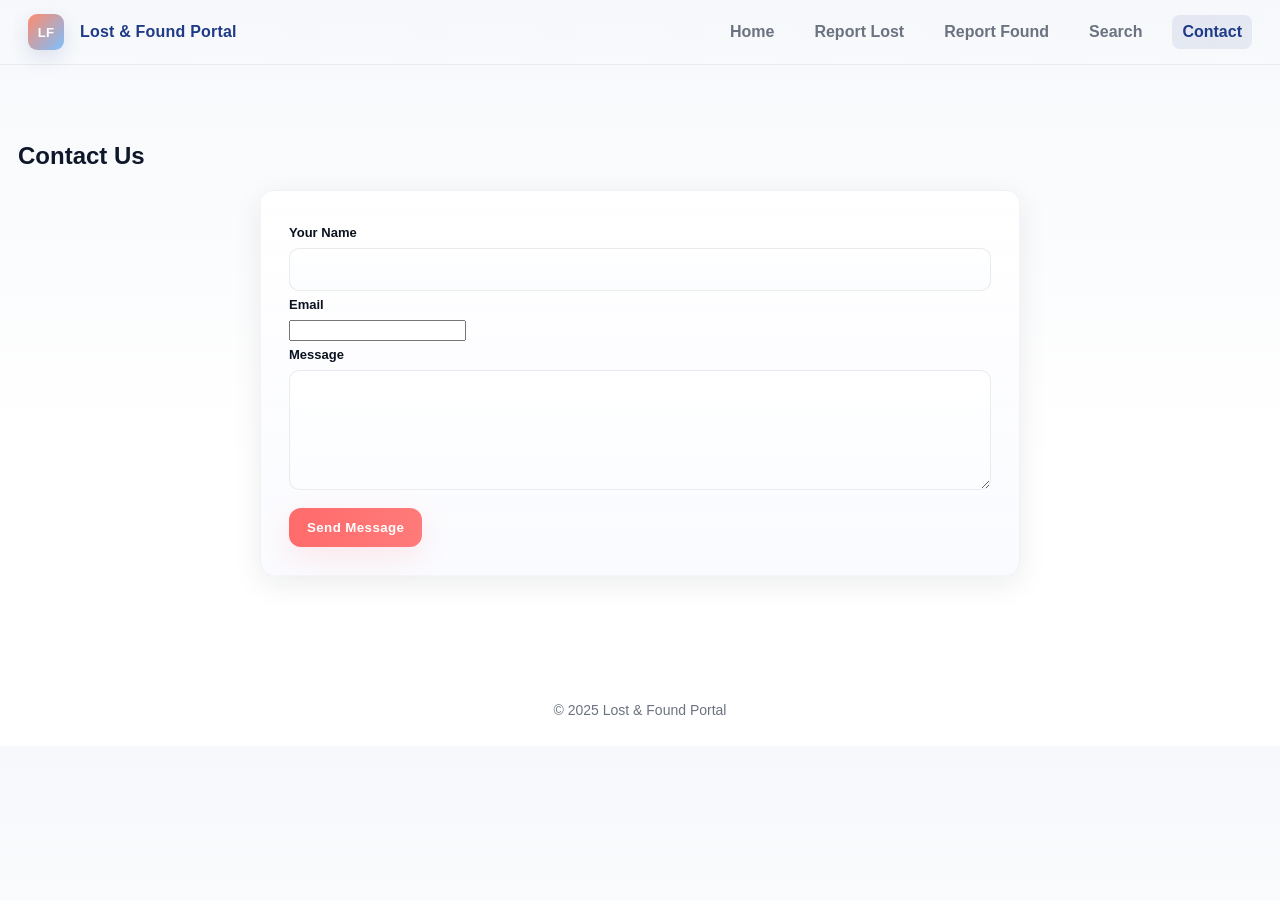
<file: contact.html>
<!DOCTYPE html>
<html lang="en">
<head>
  <meta charset="utf-8">
  <title>Contact</title>
  <meta name="viewport" content="width=device-width,initial-scale=1">
  <link rel="stylesheet" href="css/common.css">
  <link rel="stylesheet" href="css/contact.css">
</head>
<body>
<header>
  <h1><span>Lost & Found Portal</span></h1>
  <nav>
    <a href="index.html">Home</a>
    <a href="report-lost.html">Report Lost</a>
    <a href="report-found.html">Report Found</a>
    <a href="search.html">Search</a>
    <a class="active" href="contact.html">Contact</a>
  </nav>
</header>

<main>
  <section>
    <h2>Contact Us</h2>
    <div class="form-container">
      <form action="backend/contact_submit.php" method="post">
        <label>Your Name</label>
        <input type="text" name="name" required>

        <label>Email</label>
        <input type="email" name="email" required>

        <label>Message</label>
        <textarea name="message" rows="5" required></textarea>

        <button type="submit">Send Message</button>
      </form>
    </div>
  </section>
</main>

<footer>© 2025 Lost & Found Portal</footer>
</body>
</html>
</file>
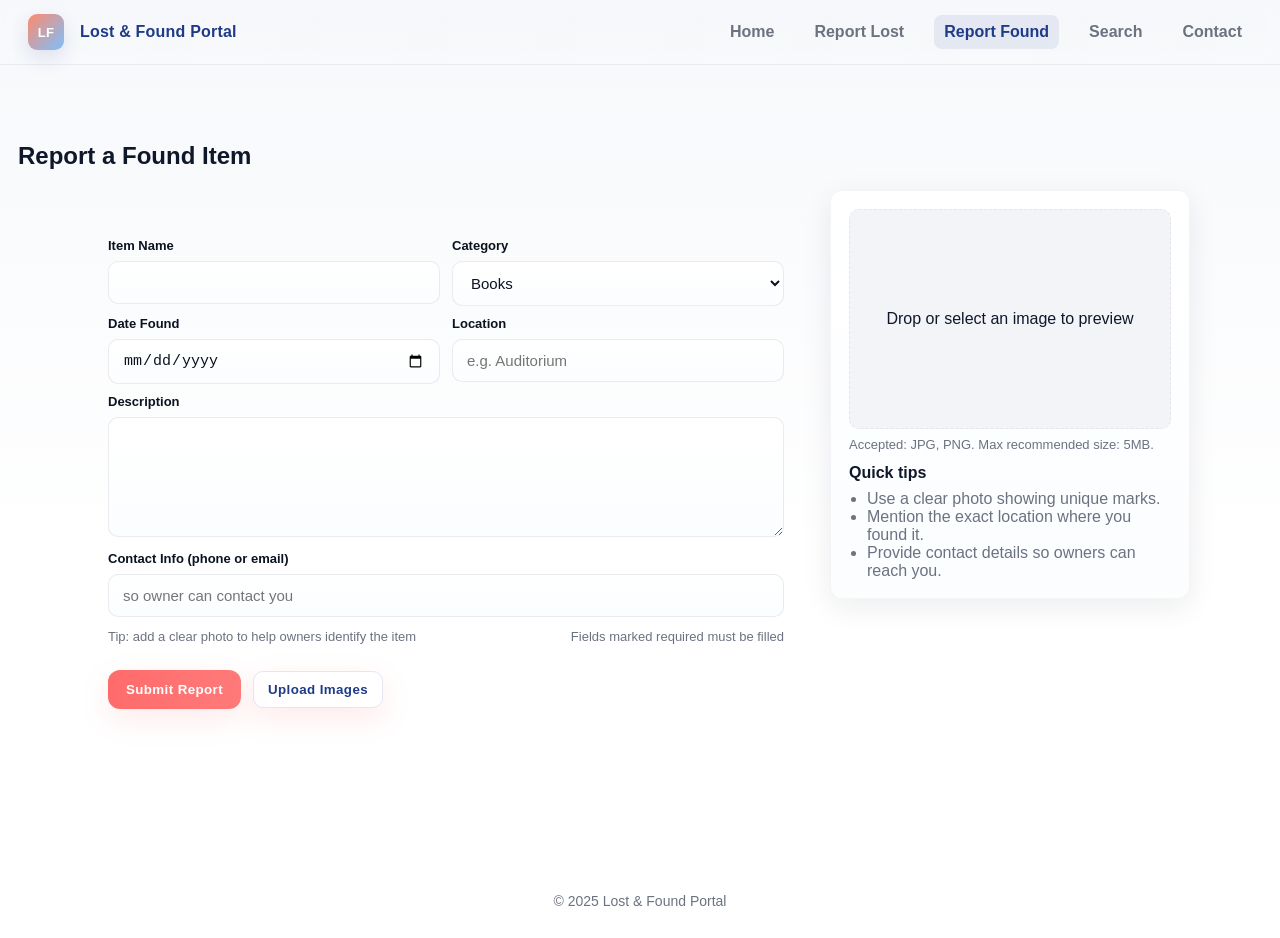
<file: report-found.html>
<!DOCTYPE html>
<html lang="en">
<head>
  <meta charset="utf-8">
  <title>Report Found Item</title>
  <meta name="viewport" content="width=device-width,initial-scale=1">
  <link rel="stylesheet" href="css/common.css">
  <link rel="stylesheet" href="css/report-found.css">
</head>
<body>
<header>
  <h1><span>Lost & Found Portal</span></h1>
  <nav>
    <a href="index.html">Home</a>
    <a href="report-lost.html">Report Lost</a>
    <a class="active" href="report-found.html">Report Found</a>
    <a href="search.html">Search</a>
    <a href="contact.html">Contact</a>
  </nav>
</header>

<main>
  <section>
    <h2>Report a Found Item</h2>
    <div class="page-grid">
      <div class="form-panel">
        <div class="form-container">
          <form id="foundForm" action="backend/submit_found.php" method="post" enctype="multipart/form-data">
            <div class="form-row-2">
              <div>
                <label>Item Name</label>
                <input type="text" name="name" required>
              </div>
              <div>
                <label>Category</label>
                <select name="category" required>
                  <option>Books</option>
                  <option>Electronics</option>
                  <option>Bags</option>
                  <option>ID Cards</option>
                  <option>Accessories</option>
                  <option>Others</option>
                </select>
              </div>
            </div>

            <div class="form-row-2">
              <div>
                <label>Date Found</label>
                <input type="date" name="date_occured" required>
              </div>
              <div>
                <label>Location</label>
                <input type="text" name="location" placeholder="e.g. Auditorium" required>
              </div>
            </div>

            <label>Description</label>
            <textarea name="description" rows="4"></textarea>

            <label>Contact Info (phone or email)</label>
            <input type="text" name="contact_info" placeholder="so owner can contact you" required>

            <div class="meta-row">
              <div class="meta-item">Tip: add a clear photo to help owners identify the item</div>
              <div class="meta-item">Fields marked required must be filled</div>
            </div>

            <div class="submit-row">
              <button type="submit">Submit Report</button>
              <button type="button" class="secondary" onclick="document.getElementById('imageInput').click()">Upload Images</button>
            </div>
            <input id="imageInput" style="display:none" type="file" name="images[]" accept="image/*" multiple>
            <div id="fileError" class="file-error" aria-live="polite" style="display:none"></div>
            <div id="thumbs" class="thumbs" aria-hidden="false"></div>
            <div class="upload-overall" id="uploadOverall" style="display:none">
              <div class="overall-label" id="overallLabel">Uploading: 0%</div>
              <div class="overall-bar"><div class="fill" id="overallFill"></div></div>
            </div>
            <div id="uploadResult" style="margin-top:8px"></div>
            <script>
            // Multiple images: preview thumbnails, validation, removal, drag-drop, and AJAX upload with progress
            (function(){
              const input = document.getElementById('imageInput');
              const preview = document.getElementById('previewBox');
              const thumbs = document.getElementById('thumbs');
              const submitBtn = document.querySelector('#foundForm button[type="submit"]');
              const errorEl = document.getElementById('fileError');
              const overall = document.getElementById('uploadOverall');
              const overallFill = document.getElementById('overallFill');
              const overallLabel = document.getElementById('overallLabel');
              const resultEl = document.getElementById('uploadResult');
              const MAX_BYTES = 5 * 1024 * 1024; // 5MB per file
              const ALLOWED = ['image/jpeg','image/jpg','image/png'];

              let files = []; // array of File objects user selected

              function showError(msg){ errorEl.textContent = msg; errorEl.style.display='block'; submitBtn.disabled = true; }
              function clearError(){ errorEl.textContent=''; errorEl.style.display='none'; submitBtn.disabled = false; }

              function setPreviewByFile(file){
                if(!file){ preview.textContent = 'Drop or select images to preview'; return; }
                preview.innerHTML = '';
                const pimg = document.createElement('img'); pimg.src = URL.createObjectURL(file);
                pimg.onload = ()=> URL.revokeObjectURL(pimg.src);
                preview.appendChild(pimg);
              }

              function renderThumbs(){
                thumbs.innerHTML = '';
                files.forEach((file, idx)=>{
                  const t = document.createElement('div'); t.className='thumb';
                  const img = document.createElement('img'); img.src = URL.createObjectURL(file);
                  img.onload = ()=> URL.revokeObjectURL(img.src);
                  const btn = document.createElement('button'); btn.className='remove-btn'; btn.type='button'; btn.title='Remove'; btn.innerHTML='✕';
                  btn.addEventListener('click', ()=>{ files.splice(idx,1); syncInput(); renderThumbs(); });
                  // clicking thumbnail sets preview to this image
                  img.style.cursor = 'pointer'; img.addEventListener('click', ()=> setPreviewByFile(file));
                  const badge = document.createElement('div'); badge.className='index-badge'; badge.textContent = (idx+1);
                  const prog = document.createElement('div'); prog.className='progress'; prog.innerHTML = '<div class="bar" style="width:0%"></div>';
                  t.appendChild(img); t.appendChild(btn); t.appendChild(badge); t.appendChild(prog); thumbs.appendChild(t);
                });
                // set preview to first image if available
                if(files.length>0) setPreviewByFile(files[0]);
                else setPreviewByFile(null);
              }

              function syncInput(){
                const dt = new DataTransfer();
                files.forEach(f=> dt.items.add(f));
                input.files = dt.files;
                clearError();
              }

              function validateFiles(flist){
                const toAdd = [];
                for(const f of flist){
                  if(!ALLOWED.includes(f.type)) { showError('One or more files have invalid type — use JPG or PNG'); return false; }
                  if(f.size > MAX_BYTES) { showError('One or more files exceed 5MB'); return false; }
                  toAdd.push(f);
                }
                files = files.concat(toAdd);
                if(files.length>8){ showError('Max 8 images allowed'); files = files.slice(0,8); }
                syncInput(); renderThumbs(); return true;
              }

              input.addEventListener('change', e=>{ if(e.target.files && e.target.files.length){ if(validateFiles(e.target.files)){ setPreviewByFile(files[0]); } } });

              // Drag & drop multiple
              preview.addEventListener('dragover', e=>{ e.preventDefault(); preview.style.opacity=0.9; });
              preview.addEventListener('dragleave', e=>{ preview.style.opacity=1; });
              preview.addEventListener('drop', e=>{
                e.preventDefault(); preview.style.opacity=1;
                const fl = Array.from(e.dataTransfer.files||[]);
                if(fl.length) validateFiles(fl);
              });

              // AJAX upload on submit with progress
              document.getElementById('foundForm').addEventListener('submit', function(ev){
                ev.preventDefault();
                clearError(); resultEl.textContent = '';
                const form = ev.target;
                const fd = new FormData(form);
                // If no images, just submit normally via AJAX
                if(files.length===0){ submitViaXhr(fd); return; }

                // Show overall progress
                overall.style.display = 'block'; overallFill.style.width='0%'; overallLabel.textContent='Uploading: 0%';
                submitBtn.disabled = true;
                submitViaXhr(fd);
              });

              function submitViaXhr(formData){
                const xhr = new XMLHttpRequest();
                xhr.open('POST', document.getElementById('foundForm').action);
                xhr.upload.addEventListener('progress', function(e){
                  if(!e.lengthComputable) return;
                  const pct = Math.round((e.loaded / e.total) * 100);
                  overallFill.style.width = pct + '%'; overallLabel.textContent = 'Uploading: ' + pct + '%';
                  // distribute progress across thumbs proportionally
                  distributeProgress(e.loaded, e.total);
                });
                xhr.addEventListener('load', function(){
                  submitBtn.disabled = false; overall.style.display='none';
                  if(xhr.status>=200 && xhr.status<300){ resultEl.innerHTML = '<span style="color:green">Upload complete</span>'; }
                  else { resultEl.innerHTML = '<span style="color:#b71c1c">Upload failed: '+xhr.statusText+'</span>'; }
                });
                xhr.addEventListener('error', function(){ submitBtn.disabled = false; overall.style.display='none'; resultEl.innerHTML = '<span style="color:#b71c1c">Upload failed</span>'; });
                xhr.send(formData);
              }

              function distributeProgress(loaded, total){
                // Approximate per-file progress by their sizes
                const thumbEls = thumbs.querySelectorAll('.thumb');
                if(thumbEls.length===0) return;
                // compute cumulative sizes
                const sizes = files.map(f=>f.size);
                const totalSizes = sizes.reduce((a,b)=>a+b,0) || 1;
                let acc = 0; // bytes represented so far
                let remaining = loaded;
                for(let i=0;i<files.length;i++){
                  const portion = Math.min(sizes[i], Math.max(0, remaining - acc));
                  const pct = Math.min(100, Math.round((portion / sizes[i]) * 100));
                  const bar = thumbEls[i].querySelector('.bar'); if(bar) bar.style.width = pct + '%';
                  acc += portion; // move accumulator
                }
              }

              // Initialize
              clearError(); renderThumbs();
            })();
            </script>
          </form>
        </div>
      </div>

      <aside class="side-panel">
        <div class="file-preview" id="previewBox">Drop or select an image to preview</div>
        <div class="file-hint">Accepted: JPG, PNG. Max recommended size: 5MB.</div>
        <div style="height:12px"></div>
        <div class="help-text">
          <h4 style="margin:0 0 8px">Quick tips</h4>
          <ul style="margin:0 0 0 18px; padding:0; color:var(--muted)">
            <li>Use a clear photo showing unique marks.</li>
            <li>Mention the exact location where you found it.</li>
            <li>Provide contact details so owners can reach you.</li>
          </ul>
        </div>
      </aside>
    </div>
  </section>
</main>
<footer>© 2025 Lost & Found Portal</footer>
</body>
</html>
</file>
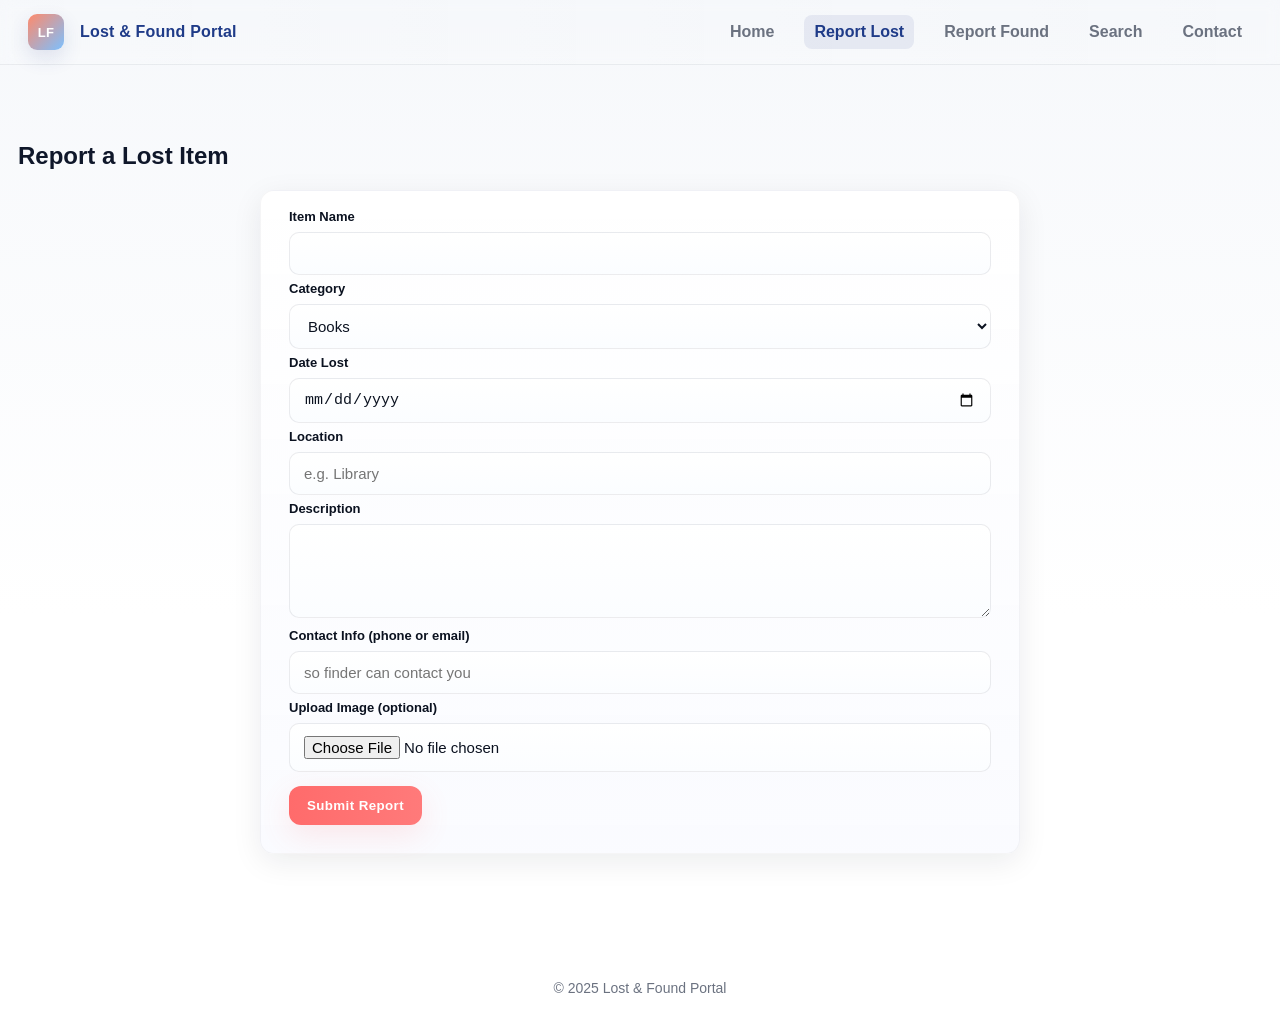
<file: report-lost.html>
<!DOCTYPE html>
<html lang="en">
<head>
  <meta charset="utf-8">
  <title>Report Lost Item</title>
  <meta name="viewport" content="width=device-width,initial-scale=1">
  <link rel="stylesheet" href="css/common.css">
  <link rel="stylesheet" href="css/report-lost.css">
</head>
<body>
<header>
  <h1><span>Lost & Found Portal</span></h1>
  <nav>
    <a href="index.html">Home</a>
    <a class="active" href="report-lost.html">Report Lost</a>
    <a href="report-found.html">Report Found</a>
    <a href="search.html">Search</a>
    <a href="contact.html">Contact</a>
  </nav>
</header>

<main>
  <section>
    <h2>Report a Lost Item</h2>
    <div class="form-container">
      <form action="backend/submit_lost.php" method="post" enctype="multipart/form-data">
        <label>Item Name</label>
        <input type="text" name="name" required>

        <label>Category</label>
        <select name="category" required>
          <option>Books</option>
          <option>Electronics</option>
          <option>Bags</option>
          <option>ID Cards</option>
          <option>Accessories</option>
          <option>Others</option>
        </select>

        <label>Date Lost</label>
        <input type="date" name="date_occured" required>

        <label>Location</label>
        <input type="text" name="location" placeholder="e.g. Library" required>

        <label>Description</label>
        <textarea name="description" rows="4"></textarea>

        <label>Contact Info (phone or email)</label>
        <input type="text" name="contact_info" placeholder="so finder can contact you" required>

        <label>Upload Image (optional)</label>
        <input type="file" name="image" accept="image/*">

        <button type="submit">Submit Report</button>
      </form>
    </div>
  </section>
</main>
<footer>© 2025 Lost & Found Portal</footer>
</body>
</html>
</file>
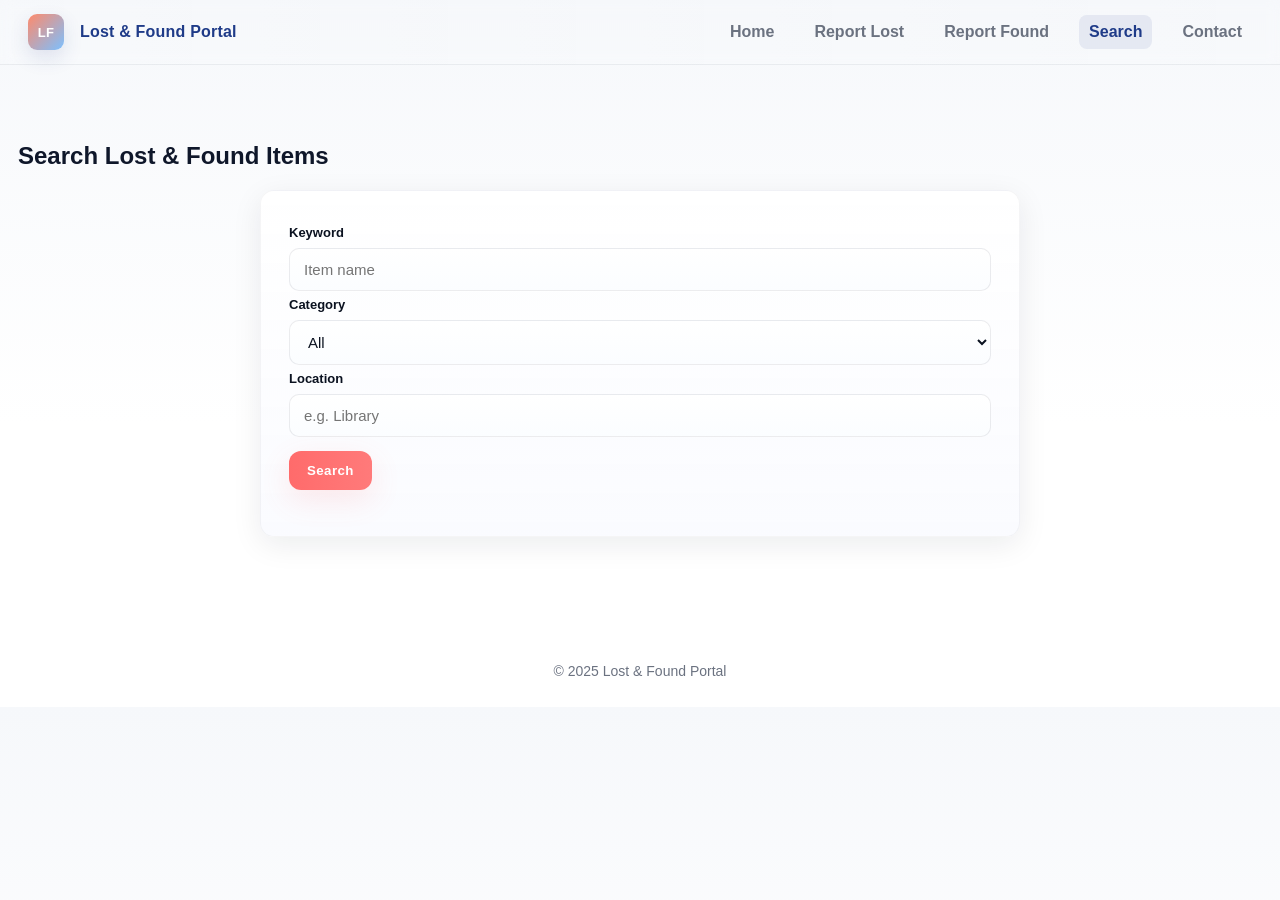
<file: search.html>
<!DOCTYPE html>
<html lang="en">
<head>
  <meta charset="utf-8">
  <title>Search Items</title>
  <meta name="viewport" content="width=device-width,initial-scale=1">
  <link rel="stylesheet" href="css/common.css">
  <link rel="stylesheet" href="css/search.css">
</head>
<body>
<header>
  <h1><span>Lost & Found Portal</span></h1>
  <nav>
    <a href="index.html">Home</a>
    <a href="report-lost.html">Report Lost</a>
    <a href="report-found.html">Report Found</a>
    <a class="active" href="search.html">Search</a>
    <a href="contact.html">Contact</a>
  </nav>
</header>

<main>
  <section>
    <h2>Search Lost & Found Items</h2>
    <div class="form-container">
      <form id="searchForm">
        <label>Keyword</label>
        <input type="text" id="keyword" placeholder="Item name">

        <label>Category</label>
        <select id="category">
          <option value="">All</option>
          <option>Books</option>
          <option>Electronics</option>
          <option>Bags</option>
          <option>ID Cards</option>
          <option>Accessories</option>
          <option>Others</option>
        </select>

        <label>Location</label>
        <input type="text" id="location" placeholder="e.g. Library">

        <button type="submit">Search</button>
      </form>

      <div id="results" class="results" style="margin-top:18px;"></div>
    </div>
  </section>
</main>

<footer>© 2025 Lost & Found Portal</footer>

<script>
document.getElementById('searchForm').addEventListener('submit', async (e)=>{
  e.preventDefault();
  const k = encodeURIComponent(document.getElementById('keyword').value.trim());
  const c = encodeURIComponent(document.getElementById('category').value);
  const l = encodeURIComponent(document.getElementById('location').value.trim());
  const q = `backend/search.php?keyword=${k}&category=${c}&location=${l}`;
  const res = await fetch(q);
  const items = await res.json();
  const container = document.getElementById('results');
  container.innerHTML = '';
  if(items.length===0) { container.innerHTML = '<p>No matches found.</p>'; return; }
  items.forEach(it=>{
    const el = document.createElement('div');
    el.className='item-card';
    el.style.padding='14px';
    el.innerHTML = `<img src="${it.image_path ? it.image_path : 'https://via.placeholder.com/250x150'}">
      <p><strong>${escapeHtml(it.type.toUpperCase())}</strong> • ${escapeHtml(it.category)}</p>
      <p>${escapeHtml(it.name)}</p>
      <p>${escapeHtml(it.location)} • ${escapeHtml(it.date_occured)}</p>
      <p>${escapeHtml(it.description||'')}</p>
      <p><em>Contact:</em> ${escapeHtml(it.contact_info||'Not provided')}</p>`;
    container.appendChild(el);
  });
});

function escapeHtml(s){ if(!s) return ''; return s.replaceAll('&','&amp;').replaceAll('<','&lt;').replaceAll('>','&gt;').replaceAll('"','&quot;'); }
</script>
</body>
</html>
</file>
<file: css/common.css>
:root{
  --accent:#ff6b6b;
  --primary:#1f3b88;
  --muted:#6b7280;
  --bg:#f6f8fb;
  --card-shadow: 0 8px 30px rgba(17,24,39,0.08);
  --glass: rgba(255,255,255,0.6);
}

*{box-sizing:border-box}
body{
  font-family: Inter, 'Segoe UI', Tahoma, Geneva, Verdana, sans-serif;
  margin:0;
  background: linear-gradient(180deg, #f6f8fb 0%, #ffffff 60%);
  color:#0f172a;
  -webkit-font-smoothing:antialiased;
  -moz-osx-font-smoothing:grayscale;
}

/* Header */
header{
  position:fixed; top:0; left:0; right:0;
  display:flex; align-items:center; justify-content:space-between;
  padding:14px 28px; gap:18px;
  backdrop-filter: blur(6px);
  background: linear-gradient(90deg, rgba(255,255,255,0.06), rgba(255,255,255,0.02));
  border-bottom:1px solid rgba(15,23,42,0.06);
  z-index:1000;
}
header h1{ margin:0; font-size:18px; font-weight:700; letter-spacing:0.4px; color:var(--primary); display:flex; align-items:center; gap:10px; }

/* Stylish site title */
header h1{ font-size:18px; font-weight:800; position:relative; }
header h1::before{
  content:'LF';
  display:inline-flex; align-items:center; justify-content:center;
  width:36px; height:36px; border-radius:9px; color:white; font-weight:800; font-size:13px;
  background: linear-gradient(135deg,#ff8a6b,#7cc0ff);
  box-shadow: 0 8px 20px rgba(31,59,136,0.12);
}
header h1 span{ display:inline-block; margin-left:6px; font-size:16px; color:var(--primary); letter-spacing:0.2px; }
@media (max-width:768px){ header h1::before{ width:30px; height:30px; font-size:12px; } }
nav{ display:flex; align-items:center; gap:8px; }
nav a{ color:var(--muted); margin-left:12px; text-decoration:none; padding:8px 10px; border-radius:8px; font-weight:600; }
nav a.active{ color:var(--primary); background: rgba(31,59,136,0.08); box-shadow: none; }
nav a:hover{ color:var(--primary); background: rgba(31,59,136,0.06); }

/* Main spacing under fixed header */
main{ padding-top:80px; }
section{ padding:42px 18px 80px; }

/* Form card centered */
.form-container{
  max-width:760px; margin:18px auto; background:linear-gradient(180deg, rgba(255,255,255,0.9), rgba(250,251,255,0.95));
  padding:28px; border-radius:14px; box-shadow:var(--card-shadow); border:1px solid rgba(15,23,42,0.04);
}
.form-container h2{ margin-top:0; color:var(--primary); }
.form-row{ display:flex; gap:12px; }
.form-row .col{ flex:1; }

.form-container label{ display:block; margin:6px 0 8px; font-weight:700; color:#0b1220; font-size:13px; }
.form-container input[type="text"],
.form-container input[type="date"],
.form-container input[type="file"],
.form-container select,
.form-container textarea{
  width:100%; padding:12px 14px; border-radius:10px; border:1px solid rgba(15,23,42,0.08); background:linear-gradient(180deg,#fff,#fbfdff);
  font-size:15px; color:#0b1220; outline:none; transition:box-shadow .18s, border-color .18s, transform .12s;
}
.form-container input:focus, .form-container select:focus, .form-container textarea:focus{
  box-shadow: 0 6px 18px rgba(31,59,136,0.08); border-color: rgba(31,59,136,0.3); transform:translateY(-1px);
}

.hint{ font-size:13px; color:var(--muted); margin-top:6px; }

.form-container button{ margin-top:14px; background: linear-gradient(90deg,var(--accent),#ff7a7a); color:white; border:none; padding:12px 18px; border-radius:12px; font-weight:800; letter-spacing:0.4px; cursor:pointer; box-shadow: 0 10px 30px rgba(255,107,107,0.14); transition:transform .12s, box-shadow .12s; }
.form-container button:hover{ transform:translateY(-3px); box-shadow:0 20px 40px rgba(255,107,107,0.12); }

/* Small file input styling */
input[type="file"]{ padding:6px; }

/* Simple utility spacing */
.muted{ color:var(--muted); font-size:13px; }

/* Footer */
footer{ background:transparent; color:var(--muted); text-align:center; padding:28px 12px; font-size:14px; }

/* Misc components kept from previous styles but tuned */
.categories{ text-align:left; padding-top:24px; max-width:1100px; margin:0 auto; }
.categories h3{ margin:0 0 12px; color:var(--primary); }
.category-list{ display:grid; grid-template-columns: repeat(auto-fit, minmax(160px, 1fr)); gap:18px; align-items:stretch; }
.category-card{
  background: linear-gradient(180deg, #ffffff, #fbfcff);
  padding:18px; border-radius:14px; box-shadow:var(--card-shadow);
  display:flex; gap:12px; align-items:center; cursor:pointer; transition: transform .22s ease, box-shadow .22s ease;
  border:1px solid rgba(15,23,42,0.04);
}
.category-card:hover{ transform:translateY(-8px) scale(1.02); box-shadow: 0 30px 60px rgba(17,24,39,0.10); }
.category-card .icon{
  width:54px; height:54px; border-radius:12px; display:inline-flex; align-items:center; justify-content:center; font-size:22px; color:white; flex-shrink:0;
}
.category-card .content{ display:flex; flex-direction:column; }
.category-card .title{ font-weight:800; color:#0b1220; font-size:15px; }
.category-card .subtitle{ font-size:13px; color:var(--muted); }


.stats{ display:flex; justify-content:center; gap:40px; padding:28px; color:var(--primary); }

.carousel{ display:flex; gap:18px; overflow-x:auto; padding:12px; }

/* Hide scrollbar but keep ability to scroll (cross-browser) */
.no-scrollbar{ -ms-overflow-style: none;  /* IE and Edge */
  scrollbar-width: none; /* Firefox */
}
.no-scrollbar::-webkit-scrollbar{ display: none; height: 0; width: 0; } /* WebKit */

/* Apply hidden scrollbar to carousel */
.carousel{ -ms-overflow-style: none; scrollbar-width: none; }
.carousel::-webkit-scrollbar{ display: none; height: 0; }
.item-card{ flex:0 0 250px; background:white; border-radius:12px; box-shadow:var(--card-shadow); padding:12px; }

/* Responsive tweaks */
@media (max-width:768px){
  .form-row{ flex-direction:column; }
  header h1{ font-size:16px; }
  nav a{ padding:6px 8px; }
}

/* Hide the main page scrollbar visually but keep scrolling functional */
html, body {
  -ms-overflow-style: none; /* IE and Edge */
  scrollbar-width: none; /* Firefox */
}
html::-webkit-scrollbar, body::-webkit-scrollbar{
  width: 0;  /* Chrome, Safari, Opera */
  height: 0;
}
</file>
<file: css/contact.css>
@import url('common.css');

/* Contact page tweaks */
.form-container textarea{ min-height:120px; }
</file>
<file: css/report-found.css>
@import url('common.css');

/* Report Found page: clearer, two-column layout and image preview */
.page-grid{ max-width:1100px; margin:18px auto; display:grid; grid-template-columns: 1fr 360px; gap:28px; align-items:start; }
.form-panel{ background:transparent; padding:0; }
.side-panel{ background:linear-gradient(180deg,#fff,#fbfdff); border-radius:12px; padding:18px; box-shadow:var(--card-shadow); border:1px solid rgba(15,23,42,0.04); }

.form-container{ padding:20px 18px; background:transparent; box-shadow:none; border:none; max-width:none; }
.form-container label{ font-size:13px; color:#0b1220; font-weight:800; margin-top:10px; }
.form-row-2{ display:grid; grid-template-columns: 1fr 1fr; gap:12px; }

.file-preview{ width:100%; height:220px; border-radius:10px; background:#f2f4f8; display:flex; align-items:center; justify-content:center; overflow:hidden; border:1px dashed rgba(15,23,42,0.06); }
.file-preview img{ width:100%; height:100%; object-fit:cover; }
.file-hint{ font-size:13px; color:var(--muted); margin-top:8px; }
.file-error{ margin-top:8px; color:#b71c1c; font-weight:700; font-size:13px; }
/* Thumbnail gallery for multiple images */
.thumbs{ display:flex; gap:10px; flex-wrap:wrap; margin-top:12px; }
.thumb{ width:96px; height:96px; border-radius:8px; overflow:hidden; background:#f6f8fb; position:relative; box-shadow: 0 8px 20px rgba(17,24,39,0.06); border:1px solid rgba(15,23,42,0.04); }
.thumb img{ width:100%; height:100%; object-fit:cover; display:block; }
.thumb .remove-btn{ position:absolute; top:6px; right:6px; background:rgba(0,0,0,0.6); color:white; border:none; width:22px; height:22px; border-radius:6px; display:inline-flex; align-items:center; justify-content:center; cursor:pointer; font-size:12px; }
.thumb .index-badge{ position:absolute; left:6px; bottom:6px; background: rgba(255,255,255,0.9); color:#0b1220; padding:2px 6px; border-radius:6px; font-size:11px; font-weight:700; }

/* Progress overlays */
.thumb .progress{ position:absolute; left:0; right:0; bottom:0; height:6px; background:rgba(0,0,0,0.06); }
.thumb .progress .bar{ height:100%; width:0%; background: linear-gradient(90deg,var(--accent),#ff7a7a); transition: width .12s linear; }

.upload-overall{ max-width:1100px; margin:12px auto; padding:0 18px; }
.upload-overall .overall-bar{ height:10px; background:#eef2f6; border-radius:8px; overflow:hidden; box-shadow: inset 0 1px 0 rgba(255,255,255,0.6); }
.upload-overall .overall-bar .fill{ height:100%; width:0%; background: linear-gradient(90deg,var(--accent),#ff7a7a); transition: width .12s linear; }
.upload-overall .overall-label{ font-size:13px; color:var(--muted); margin-top:6px; }

.meta-row{ display:flex; gap:10px; justify-content:space-between; margin-top:12px; }
.meta-item{ font-size:13px; color:var(--muted); }

.form-container textarea{ min-height:120px; }

.submit-row{ display:flex; gap:12px; align-items:center; margin-top:12px; }
.submit-row .secondary{ background:transparent; color:var(--primary); border:1px solid rgba(31,59,136,0.12); padding:10px 14px; border-radius:10px; cursor:pointer; }

/* Responsive */
@media (max-width:980px){ .page-grid{ grid-template-columns: 1fr; } .side-panel{ order:2; } }
</file>
<file: css/report-lost.css>
@import url('common.css');

/* Report Lost specific rules (if any) */
.form-container{ padding-top:12px; }
</file>
<file: css/search.css>
@import url('common.css');

/* Search page tweaks */
.results p{ margin:6px 0; color:var(--muted); }
</file>
